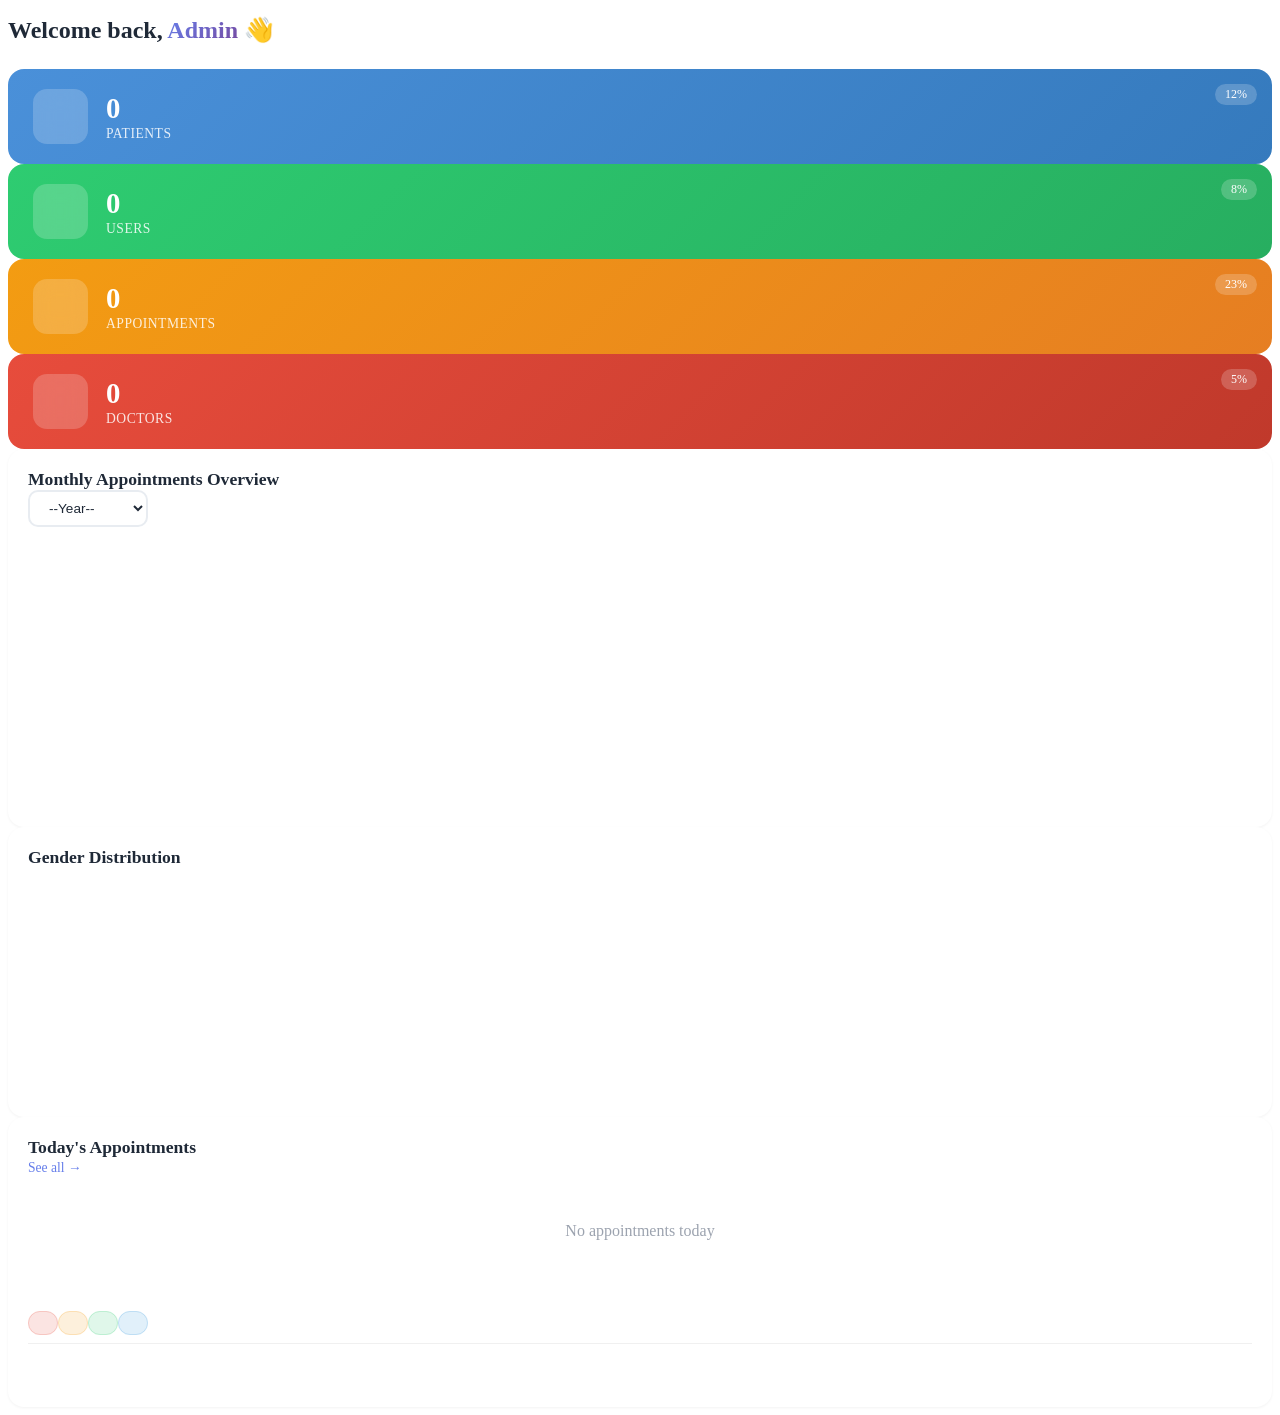
<file: src/main/resources/templates/index.html>
<!doctype html>
<html
  lang="en"
  xmlns:layout="http://www.ultraq.net.nz/thymeleaf/layout"
  layout:decorate="~{layout}"
  xmlns:th="http://www.thymeleaf.org"
>
  <head>
    <meta charset="UTF-8" />
    <meta
      name="viewport"
      content="width=device-width, user-scalable=no, initial-scale=1.0, maximum-scale=1.0, minimum-scale=1.0"
    />
    <meta http-equiv="X-UA-Compatible" content="ie=edge" />
    <title>Home</title>
    <link th:href="@{/main.css}" rel="stylesheet" />
    <style>
      .stat-card {
        border-radius: 16px;
        padding: 20px 25px;
        display: flex;
        align-items: center;
        gap: 18px;
        transition: all 0.3s ease;
        cursor: default;
        position: relative;
        overflow: hidden;
      }

      .stat-card:hover {
        transform: translateY(-4px);
        box-shadow: 0 8px 25px rgba(0, 0, 0, 0.15);
      }

      .stat-card .stat-icon {
        width: 55px;
        height: 55px;
        border-radius: 14px;
        display: flex;
        align-items: center;
        justify-content: center;
        font-size: 1.5rem;
        background: rgba(255, 255, 255, 0.2);
        backdrop-filter: blur(10px);
        flex-shrink: 0;
      }

      .stat-card .stat-info {
        flex: 1;
      }

      .stat-card .stat-number {
        font-size: 1.8rem;
        font-weight: 700;
        line-height: 1.2;
      }

      .stat-card .stat-label {
        font-size: 0.85rem;
        opacity: 0.85;
        text-transform: uppercase;
        letter-spacing: 0.5px;
      }

      .stat-card .stat-trend {
        position: absolute;
        top: 15px;
        right: 15px;
        font-size: 0.75rem;
        background: rgba(255, 255, 255, 0.2);
        padding: 3px 10px;
        border-radius: 20px;
        backdrop-filter: blur(5px);
      }

      .stat-card-blue {
        background: linear-gradient(135deg, #4a90d9 0%, #357abd 100%);
        color: white;
      }

      .stat-card-green {
        background: linear-gradient(135deg, #2ecc71 0%, #27ae60 100%);
        color: white;
      }

      .stat-card-orange {
        background: linear-gradient(135deg, #f39c12 0%, #e67e22 100%);
        color: white;
      }

      .stat-card-red {
        background: linear-gradient(135deg, #e74c3c 0%, #c0392b 100%);
        color: white;
      }

      /* Glass badges */
      .badge-glass {
        padding: 5px 14px;
        border-radius: 20px;
        font-weight: 500;
        font-size: 0.7rem;
        text-transform: uppercase;
        letter-spacing: 0.3px;
        backdrop-filter: blur(5px);
      }

      .badge-glass-red {
        background: rgba(231, 76, 60, 0.15);
        color: #e74c3c;
        border: 1px solid rgba(231, 76, 60, 0.2);
      }

      .badge-glass-yellow {
        background: rgba(243, 156, 18, 0.15);
        color: #f39c12;
        border: 1px solid rgba(243, 156, 18, 0.2);
      }

      .badge-glass-green {
        background: rgba(46, 204, 113, 0.15);
        color: #2ecc71;
        border: 1px solid rgba(46, 204, 113, 0.2);
      }

      .badge-glass-blue {
        background: rgba(52, 152, 219, 0.15);
        color: #3498db;
        border: 1px solid rgba(52, 152, 219, 0.2);
      }

      .section-title {
        font-weight: 600;
        color: #1f2937;
        font-size: 1.1rem;
        margin: 0;
      }

      .see-all-link {
        color: #667eea;
        text-decoration: none;
        font-weight: 500;
        font-size: 0.85rem;
        transition: all 0.3s ease;
      }

      .see-all-link:hover {
        color: #764ba2;
        text-decoration: underline;
      }

      .appointment-item {
        padding: 12px 0;
        border-bottom: 1px solid #f0f0f0;
        transition: all 0.3s ease;
      }

      .appointment-item:last-child {
        border-bottom: none;
      }

      .appointment-item:hover {
        background: #f8f9fa;
        margin: 0 -12px;
        padding: 12px;
        border-radius: 8px;
      }

      .appointment-item .patient-name {
        font-weight: 600;
        color: #1f2937;
        font-size: 0.95rem;
        margin: 0;
      }

      .appointment-item .appointment-time {
        color: #6b7280;
        font-size: 0.8rem;
        margin: 0;
      }

      .appointment-item .appointment-time i {
        margin-right: 5px;
      }

      .empty-state {
        text-align: center;
        padding: 30px 0;
        color: #9ca3af;
      }

      .empty-state i {
        font-size: 2.5rem;
        margin-bottom: 10px;
        opacity: 0.5;
      }

      .chart-container {
        background: white;
        border-radius: 16px;
        padding: 20px;
        box-shadow: 0 1px 3px rgba(0, 0, 0, 0.05);
        height: 100%;
        min-height: 300px;
      }

      .chart-container canvas {
        max-height: 250px;
      }

      .gender-chart-container {
        background: white;
        border-radius: 16px;
        padding: 20px;
        box-shadow: 0 1px 3px rgba(0, 0, 0, 0.05);
        height: 100%;
        min-height: 250px;
      }

      .gender-chart-container canvas {
        max-height: 150px;
      }

      .pagination-btns .btn {
        border-radius: 8px;
        padding: 5px 12px;
        font-size: 0.85rem;
        transition: all 0.3s ease;
      }

      .pagination-btns .btn:hover {
        background: #667eea;
        color: white;
        border-color: #667eea;
      }

      @media (max-width: 768px) {
        .stat-card {
          padding: 15px 20px;
        }
        .stat-card .stat-number {
          font-size: 1.3rem;
        }
        .stat-card .stat-icon {
          width: 45px;
          height: 45px;
          font-size: 1.2rem;
        }
        .chart-container {
          min-height: 200px;
          margin-bottom: 15px;
        }
        .gender-chart-container {
          min-height: 200px;
          margin-bottom: 15px;
        }
      }

      /* Custom select */
      .custom-select {
        border: 2px solid #e8ecf1;
        border-radius: 10px;
        padding: 8px 15px;
        font-size: 0.85rem;
        color: #1f2937;
        background: white;
        transition: all 0.3s ease;
        cursor: pointer;
        outline: none;
        width: 120px;
      }

      .custom-select:focus {
        border-color: #667eea;
        box-shadow: 0 0 0 3px rgba(102, 126, 234, 0.15);
      }

      .welcome-text {
        font-size: 1.5rem;
        font-weight: 700;
        color: #1f2937;
        margin-bottom: 25px;
      }

      .welcome-text span {
        background: linear-gradient(135deg, #667eea 0%, #764ba2 100%);
        -webkit-background-clip: text;
        -webkit-text-fill-color: transparent;
      }
    </style>
  </head>
  <body class="bg-white">
    <div layout:fragment="content">
      <!-- Welcome -->
      <h1 class="welcome-text">Welcome back, <span>Admin</span> 👋</h1>

      <!-- Statistics Cards -->
      <div class="row g-4 text-white">
        <div class="col-xl-3 col-lg-6 col-md-6">
          <div class="stat-card stat-card-blue">
            <div class="stat-icon">
              <i class="fa-solid fa-bed"></i>
            </div>
            <div class="stat-info">
              <div class="stat-number" th:text="${patientsCount}">0</div>
              <div class="stat-label">Patients</div>
            </div>
            <div class="stat-trend">
              <i class="fa-solid fa-arrow-up"></i> 12%
            </div>
          </div>
        </div>

        <div class="col-xl-3 col-lg-6 col-md-6">
          <div class="stat-card stat-card-green">
            <div class="stat-icon">
              <i class="fa-solid fa-users"></i>
            </div>
            <div class="stat-info">
              <div class="stat-number" th:text="${usersCount}">0</div>
              <div class="stat-label">Users</div>
            </div>
            <div class="stat-trend">
              <i class="fa-solid fa-arrow-up"></i> 8%
            </div>
          </div>
        </div>

        <div class="col-xl-3 col-lg-6 col-md-6">
          <div class="stat-card stat-card-orange">
            <div class="stat-icon">
              <i class="fa-solid fa-business-time"></i>
            </div>
            <div class="stat-info">
              <div class="stat-number" th:text="${appointmentsCount}">0</div>
              <div class="stat-label">Appointments</div>
            </div>
            <div class="stat-trend">
              <i class="fa-solid fa-arrow-up"></i> 23%
            </div>
          </div>
        </div>

        <div class="col-xl-3 col-lg-6 col-md-6">
          <div class="stat-card stat-card-red">
            <div class="stat-icon">
              <i class="fa-solid fa-user-doctor"></i>
            </div>
            <div class="stat-info">
              <div class="stat-number" th:text="${doctorsCount}">0</div>
              <div class="stat-label">Doctors</div>
            </div>
            <div class="stat-trend">
              <i class="fa-solid fa-arrow-up"></i> 5%
            </div>
          </div>
        </div>
      </div>

      <!-- Charts Row -->
      <div class="row mt-4">
        <!-- Monthly Sales Chart -->
        <div class="col-xl-6 col-lg-12">
          <div class="chart-container">
            <div class="d-flex align-items-center justify-content-between mb-3">
              <h5 class="section-title">Monthly Appointments Overview</h5>
              <select name="status" class="custom-select">
                <option value="NONE">--Year--</option>
                <option value="RESERVED">2022</option>
                <option value="CANCELED">2023</option>
                <option value="COMPLETED">2024</option>
                <option value="APPROVED">2025</option>
                <option value="APPROVED">2026</option>
              </select>
            </div>
            <div style="position: relative; height: 280px; width: 100%">
              <canvas id="appointmentsChart"></canvas>
            </div>
          </div>
        </div>

        <!-- Gender Chart & Today's Appointments -->
        <div class="col-xl-6 col-lg-12">
          <div class="row g-4">
            <!-- Gender Chart -->
            <div class="col-md-6">
              <div class="gender-chart-container">
                <h5 class="section-title mb-3">Gender Distribution</h5>
                <div style="position: relative; height: 200px; width: 100%">
                  <canvas id="genderChart"></canvas>
                </div>
              </div>
            </div>

            <!-- Today's Appointments -->
            <div class="col-md-6">
              <div class="chart-container" style="min-height: 250px">
                <div
                  class="d-flex align-items-center justify-content-between mb-3"
                >
                  <h5 class="section-title">Today's Appointments</h5>
                  <a href="/appointment/" class="see-all-link">See all →</a>
                </div>

                <div th:if="${appointments.isEmpty()}" class="empty-state">
                  <i class="fa-regular fa-calendar-circle-check"></i>
                  <p class="mb-0">No appointments today</p>
                </div>

                <div th:if="${!appointments.isEmpty()}">
                  <div
                    class="appointment-item"
                    th:each="appointment : ${appointments}"
                  >
                    <div
                      class="d-flex justify-content-between align-items-center"
                    >
                      <div>
                        <h6
                          class="patient-name"
                          th:text="${appointment.getPatient().getFirstName() + ' ' + appointment.getPatient().getLastName()}"
                        ></h6>
                        <p class="appointment-time">
                          <i class="fa-regular fa-clock"></i>
                          <span
                            th:text="${appointment.getStartTime().toString()}"
                          ></span>
                        </p>
                      </div>
                      <div>
                        <span
                          class="badge-glass badge-glass-red"
                          th:if='${appointment.getStatus().name().equalsIgnoreCase("CANCELED")}'
                          th:text="${appointment.getStatus()}"
                        ></span>
                        <span
                          class="badge-glass badge-glass-yellow"
                          th:if='${appointment.getStatus().name().equalsIgnoreCase("RESERVED")}'
                          th:text="${appointment.getStatus()}"
                        ></span>
                        <span
                          class="badge-glass badge-glass-green"
                          th:if='${appointment.getStatus().name().equalsIgnoreCase("COMPLETED")}'
                          th:text="${appointment.getStatus()}"
                        ></span>
                        <span
                          class="badge-glass badge-glass-blue"
                          th:if='${appointment.getStatus().name().equalsIgnoreCase("APPROVED")}'
                          th:text="${appointment.getStatus()}"
                        ></span>
                      </div>
                    </div>
                  </div>

                  <!-- Pagination -->
                  <div
                    class="d-flex justify-content-end mt-3 pagination-btns"
                    th:if="${!appointments.isEmpty()}"
                  >
                    <a href="/index" class="btn btn-outline-secondary me-1">
                      <i class="fa-solid fa-chevron-left"></i>
                    </a>
                    <a href="/index" class="btn btn-outline-secondary ms-1">
                      <i class="fa-solid fa-chevron-right"></i>
                    </a>
                  </div>
                </div>
              </div>
            </div>
          </div>
        </div>
      </div>

      <!-- JavaScript -->
      <script th:inline="javascript">
        document.addEventListener("DOMContentLoaded", () => {
          // Appointments Chart
          const labelsData = [[${labels}]];
          const numericData = [[${values}]];

          const ctx = document.getElementById('appointmentsChart').getContext('2d');
          new Chart(ctx, {
            type: 'bar',
            data: {
              labels: labelsData,
              datasets: [{
                label: 'Number of appointments',
                data: numericData,
                backgroundColor: 'rgba(102, 126, 234, 0.6)',
                borderColor: 'rgba(102, 126, 234, 1)',
                borderWidth: 2,
                borderRadius: 6,
                barPercentage: 0.6
              }]
            },
            options: {
              responsive: true,
              maintainAspectRatio: false,
              plugins: {
                legend: {
                  display: false
                }
              },
              scales: {
                y: {
                  beginAtZero: true,
                  grid: {
                    color: 'rgba(0, 0, 0, 0.05)'
                  }
                },
                x: {
                  grid: {
                    display: false
                  }
                }
              }
            }
          });

          // Gender Chart
          const ctxChartGender = document.getElementById('genderChart').getContext('2d');
          new Chart(ctxChartGender, {
            type: 'doughnut',
            data: {
              labels: ['Male', 'Female'],
              datasets: [{
                label: 'Patients gender percentage',
                data: [300, 50],
                backgroundColor: ['#4a90d9', '#f39c12'],
                borderWidth: 3,
                borderColor: '#ffffff',
                hoverOffset: 8
              }]
            },
            options: {
              responsive: true,
              maintainAspectRatio: false,
              plugins: {
                legend: {
                  position: 'bottom',
                  labels: {
                    padding: 15,
                    usePointStyle: true,
                    pointStyle: 'circle',
                    font: {
                      size: 11
                    }
                  }
                }
              },
              cutout: '70%'
            }
          });
        });
      </script>
    </div>
  </body>
</html>
</file>
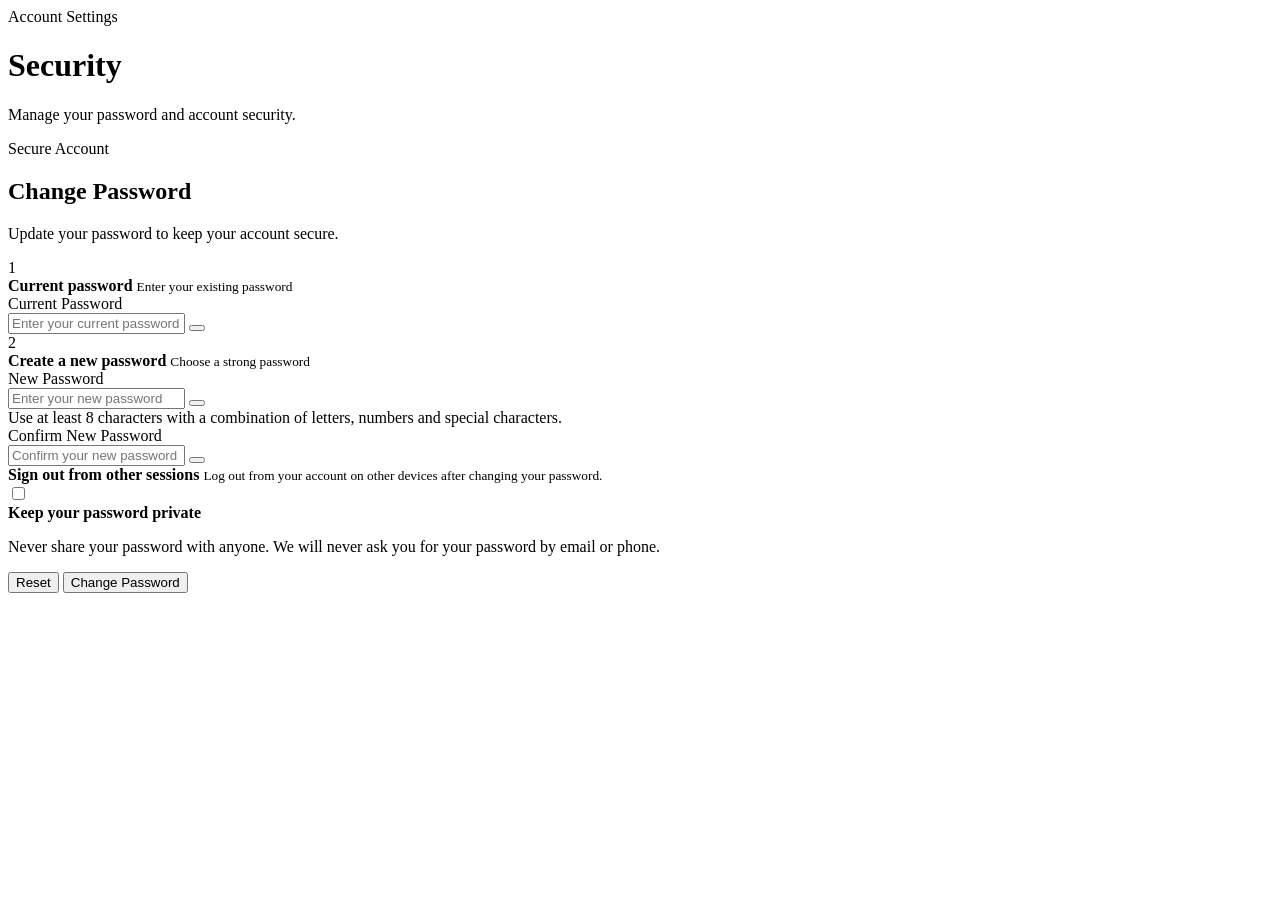
<file: src/main/resources/templates/changePassword.html>
<!doctype html>
<html
  lang="en"
  xmlns:th="http://www.thymeleaf.org"
  xmlns:layout="http://www.ultraq.net.nz/thymeleaf/layout"
  layout:decorate="~{layout}"
>
  <head>
    <meta charset="UTF-8" />
    <title>Edit My Profile</title>
    <link th:href="@{/main.css}" rel="stylesheet" />
  </head>
  <body class="h-100 bg-light">
    <div layout:fragment="content" class="security-page">
      <div class="container-fluid py-3 px-4">
        <!-- Page Header -->
        <div class="page-header mb-4">
          <div>
            <span class="text-muted small"> Account Settings </span>

            <h1 class="page-title mb-1">Security</h1>

            <p class="text-muted mb-0">
              Manage your password and account security.
            </p>
          </div>

          <div class="security-badge">
            <i class="fa-solid fa-shield-halved me-2"></i>
            Secure Account
          </div>
        </div>

        <div class="row justify-content-center">
          <div class="col-12 col-lg-8 col-xl-7">
            <div class="security-card">
              <!-- Header -->
              <div class="security-card-header">
                <div class="security-icon">
                  <i class="fa-solid fa-lock"></i>
                </div>

                <div>
                  <h2>Change Password</h2>

                  <p>Update your password to keep your account secure.</p>
                </div>
              </div>

              <form method="post" th:action="@{/user/change-password}">
                <!-- Current Password -->
                <div class="password-section">
                  <div class="section-label">
                    <span class="step-number">1</span>

                    <div>
                      <strong>Current password</strong>

                      <small> Enter your existing password </small>
                    </div>
                  </div>

                  <label for="currentPassword"> Current Password </label>

                  <div class="password-input">
                    <i class="fa-solid fa-lock"></i>

                    <input
                      type="password"
                      id="currentPassword"
                      name="currentPassword"
                      placeholder="Enter your current password"
                      class="security-input"
                    />

                    <button
                      type="button"
                      class="password-toggle"
                      onclick="togglePassword('currentPassword', this)"
                    >
                      <i class="fa-regular fa-eye"></i>
                    </button>
                  </div>
                </div>

                <!-- New Password -->
                <div class="password-section">
                  <div class="section-label">
                    <span class="step-number">2</span>

                    <div>
                      <strong>Create a new password</strong>

                      <small> Choose a strong password </small>
                    </div>
                  </div>

                  <label for="newPassword"> New Password </label>

                  <div class="password-input">
                    <i class="fa-solid fa-key"></i>

                    <input
                      type="password"
                      id="newPassword"
                      name="newPassword"
                      placeholder="Enter your new password"
                      class="security-input"
                    />

                    <button
                      type="button"
                      class="password-toggle"
                      onclick="togglePassword('newPassword', this)"
                    >
                      <i class="fa-regular fa-eye"></i>
                    </button>
                  </div>

                  <div class="password-hint">
                    <i class="fa-solid fa-circle-info"></i>

                    <span
                      >Use at least 8 characters with a combination of letters,
                      numbers and special characters.</span
                    >
                  </div>

                  <label for="confirmPassword" class="mt-3">
                    Confirm New Password
                  </label>
                  <div class="password-input">
                    <i class="fa-solid fa-key"></i>
                    <input
                      type="password"
                      name="confirmPassword"
                      id="confirmPassword"
                      placeholder="Confirm your new password"
                      class="security-input"
                    />
                    <button
                      type="button"
                      class="password-toggle"
                      onclick="togglePassword('confirmPassword', this)"
                    >
                      <i class="fa-regular fa-eye"></i>
                    </button>
                  </div>
                </div>
                <!-- Logout -->
                <div class="logout-option">
                  <div class="logout-icon">
                    <i class="fa-solid fa-right-from-bracket"></i>
                  </div>

                  <div class="logout-text">
                    <strong> Sign out from other sessions </strong>

                    <small>
                      Log out from your account on other devices after changing
                      your password.
                    </small>
                  </div>

                  <div class="form-check form-switch ms-auto">
                    <input
                      class="form-check-input"
                      type="checkbox"
                      name="logout"
                      id="logout"
                    />
                  </div>
                </div>

                <!-- Security Notice -->
                <div class="security-notice">
                  <div class="notice-icon">
                    <i class="fa-solid fa-shield-halved"></i>
                  </div>

                  <div>
                    <strong> Keep your password private </strong>

                    <p>
                      Never share your password with anyone. We will never ask
                      you for your password by email or phone.
                    </p>
                  </div>
                </div>

                <!-- Actions -->
                <div class="security-actions">
                  <button type="reset" class="btn security-cancel">
                    Reset
                  </button>

                  <button type="submit" class="btn security-save">
                    <i class="fa-solid fa-shield-check me-2"></i>

                    Change Password
                  </button>
                </div>
              </form>
            </div>
          </div>
        </div>
      </div>
    </div>

    <script>
      function togglePassword(inputId, button) {
        const input = document.getElementById(inputId);
        const icon = button.querySelector("i");

        if (input.type === "password") {
          input.type = "text";

          icon.classList.remove("fa-eye");
          icon.classList.add("fa-eye-slash");
        } else {
          input.type = "password";

          icon.classList.remove("fa-eye-slash");
          icon.classList.add("fa-eye");
        }
      }
    </script>
  </body>
</html>
</file>
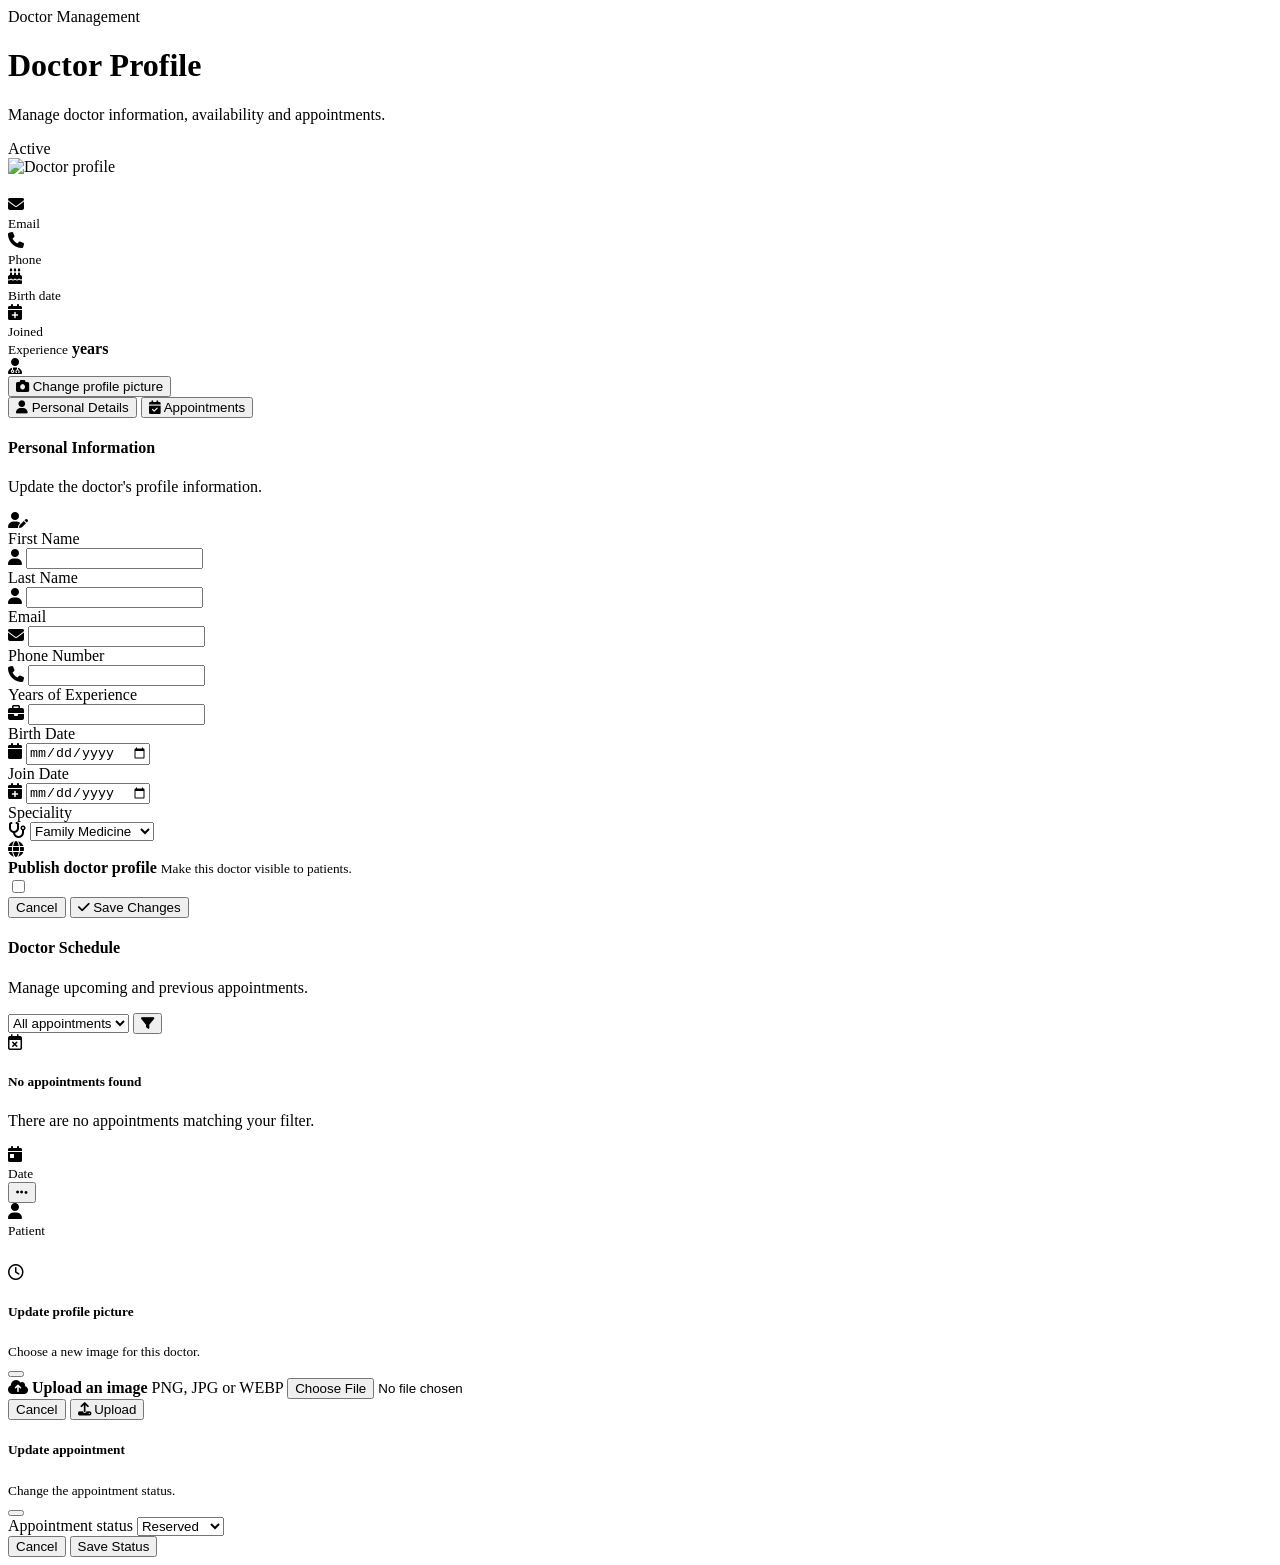
<file: src/main/resources/templates/doctor.html>
<!doctype html>
<html
  lang="en"
  xmlns:th="http://www.thymeleaf.org"
  xmlns:layout="http://www.ultraq.net.nz/thymeleaf/layout"
  layout:decorate="~{layout}"
>
  <head>
    <meta charset="UTF-8" />
    <title>Add Patient</title>

    <script>
      document.addEventListener("DOMContentLoaded", function () {
        const triggerTabList = document.querySelectorAll(
          '[data-bs-toggle="tab"]',
        );
        triggerTabList.forEach((triggerEl) => {
          triggerEl.addEventListener("click", function (e) {
            e.preventDefault();
            const target = document.querySelector(
              this.getAttribute("data-bs-target"),
            );
            if (target) {
              // Hide all tabs
              document.querySelectorAll(".tab-pane").forEach((pane) => {
                pane.classList.remove("show", "active");
              });
              // Show target
              target.classList.add("show", "active");
              // Update tab buttons
              document.querySelectorAll(".custom-tab").forEach((btn) => {
                btn.classList.remove("active");
              });
              this.classList.add("active");
            }
          });
        });
        try {
          const buttons = document.querySelectorAll(".editStatusBtn");
          console.log(buttons);
          buttons.forEach((button) => {
            button.addEventListener("click", function () {
              const appointmentId = this.getAttribute("data-edit-status-btn");
              const appointmentIdInput =
                document.getElementById("appointment-id");
              if (appointmentIdInput) {
                appointmentIdInput.value = appointmentId;
              }
            });
          });
        } catch (e) {
          console.log("Script error:", e);
        }
      });
    </script>
    <link th:href="@{/main.css}" rel="stylesheet" />
    <link
      rel="stylesheet"
      href="https://cdnjs.cloudflare.com/ajax/libs/font-awesome/6.6.0/css/all.min.css"
      integrity="sha512-Kc323vGBEqzTmouAECnVceyQqyqdsSiqLQISBL29aUW4U/M7pSPA/gEUZQqv1cwx4OnYxTxve5UMg5GT6L4JJg=="
      crossorigin="anonymous"
      referrerpolicy="no-referrer"
    />
  </head>
  <body>
    <div layout:fragment="content" class="doctor-page">
      <div class="container-fluid py-4">
        <!-- Page Header -->
        <div class="page-header mb-4">
          <div>
            <span class="text-muted small">Doctor Management</span>
            <h1 class="page-title mb-1">Doctor Profile</h1>
            <p class="text-muted mb-0">
              Manage doctor information, availability and appointments.
            </p>
          </div>

          <div class="doctor-status">
            <span class="status-dot"></span>
            Active
          </div>
        </div>

        <div class="row g-4">
          <!-- ================= PROFILE ================= -->
          <div class="col-xl-4 col-lg-5">
            <div class="profile-card">
              <div class="profile-cover"></div>

              <div class="profile-content">
                <div class="profile-image-wrapper">
                  <img
                    th:src="@{${'/doctor/image/' + doctor.getId()}}"
                    class="profile-image"
                    alt="Doctor profile"
                  />

                  <span class="online-indicator"></span>
                </div>

                <h2
                  class="profile-name"
                  th:text="${doctor.getFirstName() + ' ' + doctor.getLastName()}"
                ></h2>

                <span
                  class="speciality-badge"
                  th:text="${doctor.getSpeciality()}"
                >
                </span>

                <div class="profile-info">
                  <div class="info-item">
                    <div class="info-icon">
                      <i class="fa-solid fa-envelope"></i>
                    </div>
                    <div>
                      <small>Email</small>
                      <span th:text="${doctor.getEmail()}"></span>
                    </div>
                  </div>

                  <div class="info-item">
                    <div class="info-icon">
                      <i class="fa-solid fa-phone"></i>
                    </div>
                    <div>
                      <small>Phone</small>
                      <span th:text="${doctor.getPhone()}"></span>
                    </div>
                  </div>

                  <div class="info-item">
                    <div class="info-icon">
                      <i class="fa-solid fa-cake-candles"></i>
                    </div>
                    <div>
                      <small>Birth date</small>
                      <span th:text="${doctor.getBirthDate()}"></span>
                    </div>
                  </div>

                  <div class="info-item">
                    <div class="info-icon">
                      <i class="fa-solid fa-calendar-plus"></i>
                    </div>
                    <div>
                      <small>Joined</small>
                      <span th:text="${doctor.getJoinDate()}"></span>
                    </div>
                  </div>
                </div>

                <!-- Experience -->
                <div class="experience-card">
                  <div>
                    <small>Experience</small>
                    <strong>
                      <span th:text="${doctor.getYearsOfExperience()}"></span>
                      years
                    </strong>
                  </div>

                  <div class="experience-icon">
                    <i class="fa-solid fa-user-doctor"></i>
                  </div>
                </div>

                <button
                  class="btn edit-image-btn w-100"
                  data-bs-toggle="modal"
                  data-bs-target="#editProfileImageModal"
                >
                  <i class="fa-solid fa-camera me-2"></i>
                  Change profile picture
                </button>
              </div>
            </div>
          </div>

          <!-- ================= RIGHT CONTENT ================= -->
          <div class="col-xl-8 col-lg-7">
            <div class="content-card">
              <!-- Tabs -->
              <div class="custom-tabs">
                <button
                  class="custom-tab active"
                  data-bs-toggle="tab"
                  data-bs-target="#tab1"
                  type="button"
                  role="tab"
                  aria-controls="tab1"
                  aria-selected="true"
                >
                  <i class="fa-solid fa-user me-2"></i>
                  Personal Details
                </button>

                <button
                  class="custom-tab"
                  data-bs-toggle="tab"
                  data-bs-target="#tab2"
                  type="button"
                  role="tab"
                  aria-controls="tab2"
                  aria-selected="false"
                >
                  <i class="fa-solid fa-calendar-check me-2"></i>
                  Appointments
                </button>
              </div>

              <div class="tab-content">
                <!-- ================= PERSONAL DETAILS ================= -->
                <div
                  class="tab-pane fade show active"
                  id="tab1"
                  role="tabpanel"
                >
                  <div class="section-header">
                    <div>
                      <h4>Personal Information</h4>
                      <p>Update the doctor's profile information.</p>
                    </div>

                    <div class="section-icon">
                      <i class="fa-solid fa-user-pen"></i>
                    </div>
                  </div>

                  <form method="post" th:action="@{/doctor/edit-doctor}">
                    <input name="id" th:value="${doctor.getId()}" hidden />

                    <div class="row g-3">
                      <div class="col-md-6">
                        <label for="firstName"> First Name </label>

                        <div class="input-wrapper">
                          <i class="fa-solid fa-user"></i>

                          <input
                            id="firstName"
                            name="firstName"
                            th:value="${doctor.getFirstName()}"
                            class="modern-input"
                          />
                        </div>
                      </div>

                      <div class="col-md-6">
                        <label for="lastName"> Last Name </label>

                        <div class="input-wrapper">
                          <i class="fa-solid fa-user"></i>

                          <input
                            id="lastName"
                            name="lastName"
                            th:value="${doctor.getLastName()}"
                            class="modern-input"
                          />
                        </div>
                      </div>

                      <div class="col-12">
                        <label for="email"> Email </label>

                        <div class="input-wrapper">
                          <i class="fa-solid fa-envelope"></i>

                          <input
                            type="email"
                            id="email"
                            name="email"
                            th:value="${doctor.getEmail()}"
                            class="modern-input"
                          />
                        </div>
                      </div>

                      <div class="col-12">
                        <label for="nbPhone"> Phone Number </label>

                        <div class="input-wrapper">
                          <i class="fa-solid fa-phone"></i>

                          <input
                            type="tel"
                            id="nbPhone"
                            name="phone"
                            th:value="${doctor.getPhone()}"
                            class="modern-input"
                          />
                        </div>
                      </div>

                      <div class="col-md-6">
                        <label for="yearOfExperience">
                          Years of Experience
                        </label>

                        <div class="input-wrapper">
                          <i class="fa-solid fa-briefcase"></i>

                          <input
                            th:value="${doctor.getYearsOfExperience()}"
                            type="number"
                            name="yearsOfExperience"
                            id="yearOfExperience"
                            class="modern-input"
                          />
                        </div>
                      </div>

                      <div class="col-md-6">
                        <label for="birthDate"> Birth Date </label>

                        <div class="input-wrapper">
                          <i class="fa-solid fa-calendar"></i>

                          <input
                            th:value="${doctor.getBirthDate()}"
                            type="date"
                            name="birthDate"
                            id="birthDate"
                            class="modern-input"
                          />
                        </div>
                      </div>

                      <div class="col-md-6">
                        <label for="joinDate"> Join Date </label>

                        <div class="input-wrapper">
                          <i class="fa-solid fa-calendar-plus"></i>

                          <input
                            class="modern-input"
                            th:value="${doctor.getJoinDate()}"
                            type="date"
                            name="joinDate"
                            id="joinDate"
                          />
                        </div>
                      </div>

                      <div class="col-md-6">
                        <label for="speciality"> Speciality </label>

                        <div class="input-wrapper select-wrapper">
                          <i class="fa-solid fa-stethoscope"></i>

                          <select
                            class="modern-input"
                            name="speciality"
                            id="speciality"
                          >
                            <option value="Family Medicine">
                              Family Medicine
                            </option>

                            <option value="Internal Medicine">
                              Internal Medicine
                            </option>

                            <option value="Pediatrics">Pediatrics</option>
                          </select>
                        </div>
                      </div>
                    </div>

                    <!-- Publish -->
                    <div class="publish-box mt-4">
                      <div class="publish-icon">
                        <i class="fa-solid fa-globe"></i>
                      </div>

                      <div class="publish-text">
                        <strong>Publish doctor profile</strong>
                        <small> Make this doctor visible to patients. </small>
                      </div>

                      <div class="form-check form-switch ms-auto">
                        <input
                          class="form-check-input"
                          type="checkbox"
                          th:checked="${doctor.isPublished()}"
                          name="published"
                          id="published"
                        />
                      </div>
                    </div>

                    <div class="form-actions">
                      <button class="btn cancel-btn" type="reset">
                        Cancel
                      </button>

                      <button class="btn save-btn" type="submit">
                        <i class="fa-solid fa-check me-2"></i>
                        Save Changes
                      </button>
                    </div>
                  </form>
                </div>

                <!-- ================= APPOINTMENTS ================= -->
                <div class="tab-pane fade" id="tab2" role="tabpanel">
                  <div class="section-header">
                    <div>
                      <h4>Doctor Schedule</h4>
                      <p>Manage upcoming and previous appointments.</p>
                    </div>

                    <form class="appointment-filter">
                      <select name="status">
                        <option value="NONE">All appointments</option>

                        <option value="RESERVED">Reserved</option>

                        <option value="CANCELED">Canceled</option>

                        <option value="COMPLETED">Completed</option>

                        <option value="APPROVED">Approved</option>
                      </select>

                      <button class="filter-btn">
                        <i class="fa-solid fa-filter"></i>
                      </button>
                    </form>
                  </div>

                  <div th:if="${appointments != null}">
                    <div
                      th:if="${appointments.size() == 0}"
                      class="empty-state"
                    >
                      <div class="empty-icon">
                        <i class="fa-regular fa-calendar-xmark"></i>
                      </div>

                      <h5>No appointments found</h5>

                      <p>There are no appointments matching your filter.</p>
                    </div>

                    <div
                      th:if="${appointments.size() != 0}"
                      class="appointments-grid"
                    >
                      <div
                        th:each="appointment : ${appointments}"
                        class="appointment-card"
                      >
                        <div class="appointment-top">
                          <div class="appointment-date">
                            <div class="date-icon">
                              <i class="fa-solid fa-calendar-day"></i>
                            </div>

                            <div>
                              <small>Date</small>

                              <strong th:text="${appointment.getDate()}">
                              </strong>
                            </div>
                          </div>

                          <button
                            th:data-edit-status-btn="${appointment.getId()}"
                            class="appointment-settings editStatusBtn"
                            data-bs-toggle="modal"
                            data-bs-target="#editAppointmentStatus"
                          >
                            <i class="fa-solid fa-ellipsis"></i>
                          </button>
                        </div>

                        <div class="appointment-patient">
                          <div class="patient-avatar">
                            <i class="fa-solid fa-user"></i>
                          </div>

                          <div>
                            <small>Patient</small>

                            <h6
                              th:text="${appointment.getPatient().getFirstName() + ' ' + appointment.getPatient().getLastName()}"
                            ></h6>
                          </div>
                        </div>

                        <div class="appointment-footer">
                          <div class="appointment-time">
                            <i class="fa-regular fa-clock"></i>

                            <span
                              th:text="${appointment.getStartTime().toString()}"
                            >
                            </span>
                          </div>

                          <div
                            th:text="${appointment.getStatus()}"
                            class="status-badge status-canceled"
                            th:if="${appointment.getStatus().name().equalsIgnoreCase('CANCELED')}"
                          ></div>

                          <div
                            th:text="${appointment.getStatus()}"
                            class="status-badge status-reserved"
                            th:if="${appointment.getStatus().name().equalsIgnoreCase('RESERVED')}"
                          ></div>

                          <div
                            th:text="${appointment.getStatus()}"
                            class="status-badge status-completed"
                            th:if="${appointment.getStatus().name().equalsIgnoreCase('COMPLETED')}"
                          ></div>

                          <div
                            th:text="${appointment.getStatus()}"
                            class="status-badge status-approved"
                            th:if="${appointment.getStatus().name().equalsIgnoreCase('APPROVED')}"
                          ></div>
                        </div>
                      </div>
                    </div>
                  </div>
                </div>
              </div>
            </div>
          </div>
        </div>
      </div>

      <!-- ================= PROFILE IMAGE MODAL ================= -->

      <div class="modal fade" id="editProfileImageModal" tabindex="-1">
        <div class="modal-dialog modal-dialog-centered">
          <div class="modal-content modern-modal">
            <div class="modal-header">
              <div>
                <h5 class="modal-title">Update profile picture</h5>

                <small> Choose a new image for this doctor. </small>
              </div>

              <button
                type="button"
                class="btn-close"
                data-bs-dismiss="modal"
              ></button>
            </div>

            <div class="modal-body">
              <form
                th:action="@{${'/doctor/' + doctor.getId() + '/editProfile'}}"
                enctype="multipart/form-data"
                method="post"
              >
                <div class="upload-area">
                  <i class="fa-solid fa-cloud-arrow-up"></i>

                  <strong> Upload an image </strong>

                  <span> PNG, JPG or WEBP </span>

                  <input
                    type="file"
                    accept="image/*"
                    name="image"
                    id="image"
                    class="form-control mt-3"
                  />
                </div>

                <div class="form-actions">
                  <button
                    class="btn cancel-btn"
                    type="button"
                    data-bs-dismiss="modal"
                  >
                    Cancel
                  </button>

                  <button class="btn save-btn" type="submit">
                    <i class="fa-solid fa-upload me-2"></i>
                    Upload
                  </button>
                </div>
              </form>
            </div>
          </div>
        </div>
      </div>

      <!-- ================= APPOINTMENT MODAL ================= -->

      <div class="modal fade" id="editAppointmentStatus" tabindex="-1">
        <div class="modal-dialog modal-dialog-centered">
          <div class="modal-content modern-modal">
            <div class="modal-header">
              <div>
                <h5 class="modal-title">Update appointment</h5>

                <small> Change the appointment status. </small>
              </div>

              <button
                type="button"
                class="btn-close"
                data-bs-dismiss="modal"
              ></button>
            </div>

            <div class="modal-body">
              <form th:action="@{/appointment/edit-status}" method="post">
                <input type="hidden" id="appointment-id" name="id" />

                <input
                  type="hidden"
                  name="doctorId"
                  th:value="${doctor.getId()}"
                />

                <label for="status"> Appointment status </label>

                <select id="status" name="status" class="modern-input w-100">
                  <option value="RESERVED">Reserved</option>

                  <option value="APPROVED">Approved</option>

                  <option value="COMPLETED">Completed</option>

                  <option value="CANCELED">Canceled</option>
                </select>

                <div class="form-actions">
                  <button
                    class="btn cancel-btn"
                    type="button"
                    data-bs-dismiss="modal"
                  >
                    Cancel
                  </button>

                  <button class="btn save-btn" type="submit">
                    Save Status
                  </button>
                </div>
              </form>
            </div>
          </div>
        </div>
      </div>
    </div>
  </body>
</html>
</file>
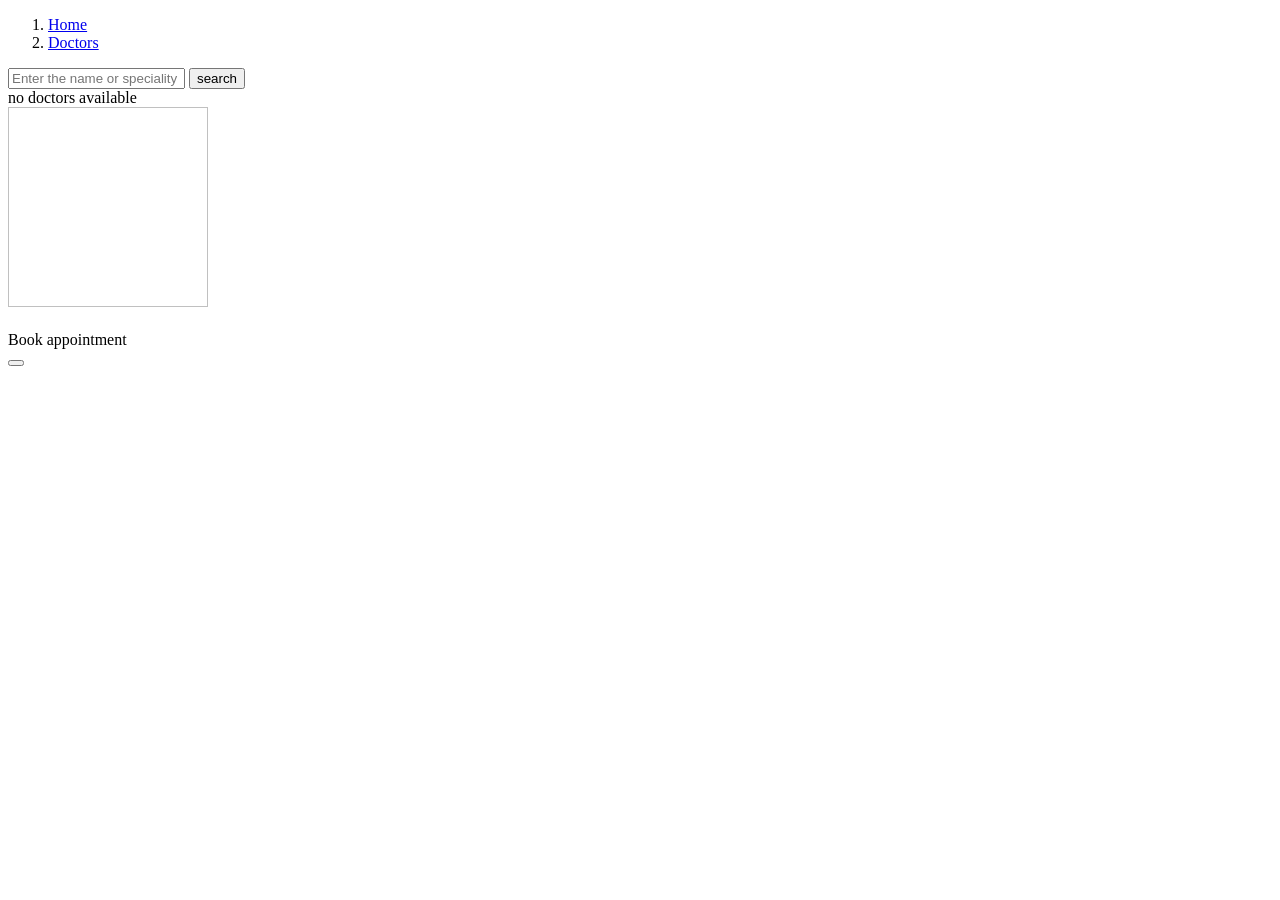
<file: src/main/resources/templates/doctors.html>
<!doctype html>
<html
  lang="en"
  xmlns:th="http://www.thymeleaf.org"
  xmlns:layout="http://www.ultraq.net.nz/thymeleaf/layout"
  xmlns:sec="https://www.thymeleaf.org/extras/spring-security"
  layout:decorate="~{layout}"
>
  <head>
    <meta charset="UTF-8" />
    <meta
      name="viewport"
      content="width=device-width, user-scalable=no, initial-scale=1.0, maximum-scale=1.0, minimum-scale=1.0"
    />
    <meta http-equiv="X-UA-Compatible" content="ie=edge" />
    <title>Doctors</title>
    <link th:href="@{/main.css}" rel="stylesheet" />
  </head>
  <body>
    <div layout:fragment="content">
      <nav aria-label="breadcrumb">
        <ol class="breadcrumb">
          <li class="breadcrumb-item">
            <a class="text-decoration-none text-dark" href="/">Home</a>
          </li>
          <li class="breadcrumb-item active" aria-current="page">
            <a class="text-decoration-none text-dark" href="/doctor/"
              >Doctors</a
            >
          </li>
        </ol>
      </nav>
      <div
        class="d-flex align-items-center justify-content-start bg-white p-3 rounded-3 border"
      >
        <form
          action="/doctor/"
          method="get"
          class="d-flex align-items-center justify-content-center"
        >
          <input
            th:value="${search}"
            type="text"
            name="search"
            id=""
            class="form-control"
            placeholder="Enter the name or speciality"
          />
          <button
            type="submit"
            class="btn rounded-3 c-btn-primary text-white ms-2 d-flex align-items-center"
          >
            <i class="fa-solid fa-magnifying-glass me-2"></i>search
          </button>
        </form>

      </div>

      <div class="row my-2">
        <div class="col-sm-12 text-center mt-5" th:if="${doctors.isEmpty()}">
          no doctors available
        </div>
        <div
          class="col-sm-12 col-md-6 my-1"
          th:each="doctor : ${doctors}"
          th:if="${doctor.isPublished()}"
        >
          <div class="container border d-flex p-2 w-100 rounded-3 bg-white">
            <img
              style="object-fit: cover; object-position: 50% 50%"
              th:src="@{${'/doctor/image/' + doctor.getId()}}"
              width="200px"
              height="200px"
            />
            <div class="p-3 w-100">
              <div
                class="d-flex align-items-center justify-content-between w-100"
              >
                <h2
                  class="text-capitalize me-2"
                  th:text='${doctor.getFirstName() + " " + doctor.getLastName()}'
                ></h2>
                <div
                  th:text="${doctor.getSpeciality()}"
                  class="badge glass-blue ms-2"
                ></div>
              </div>
              <div>
                <i class="fa-solid fa-phone me-2"></i>
                <span th:text="${doctor.getPhone()}"></span>
              </div>
              <div>
                <i class="fa-solid fa-envelope me-2"></i>
                <span th:text="${ doctor.getEmail()}"></span>
              </div>
              <div
                class="d-flex align-items-center justify-content-end w-100 mt-3"
              >
                <a
                  sec:authorize="hasAuthority('ROLE_PATIENT')"
                  class="btn c-btn-primary me-1"
                  th:href="@{/doctor/{id}/book-appointment(id=${doctor.getId()})}"
                  ><i class="fa-solid fa-calendar-check me-2"></i>Book
                  appointment</a
                >
                <form
                  sec:authorize="hasAuthority('ROLE_ADMIN')"
                  class="me-1 ms-1"
                  th:action="@{/doctor/delete/{id}(id=${doctor.getId()})}"
                  method="post"
                >
                  <button class="btn c-outline-primary">
                    <i class="fa-solid fa-trash"></i>
                  </button>
                </form>
                <a
                  sec:authorize="hasAuthority('ROLE_ADMIN')"
                  class="ms-1 btn btn-outline-success"
                  th:href="@{/doctor/{id}(id=${doctor.getId()})}"
                  ><i class="fa-solid fa-arrow-up-right-from-square"></i
                ></a>
              </div>
            </div>
          </div>
        </div>
      </div>
    </div>
  </body>
</html>
</file>
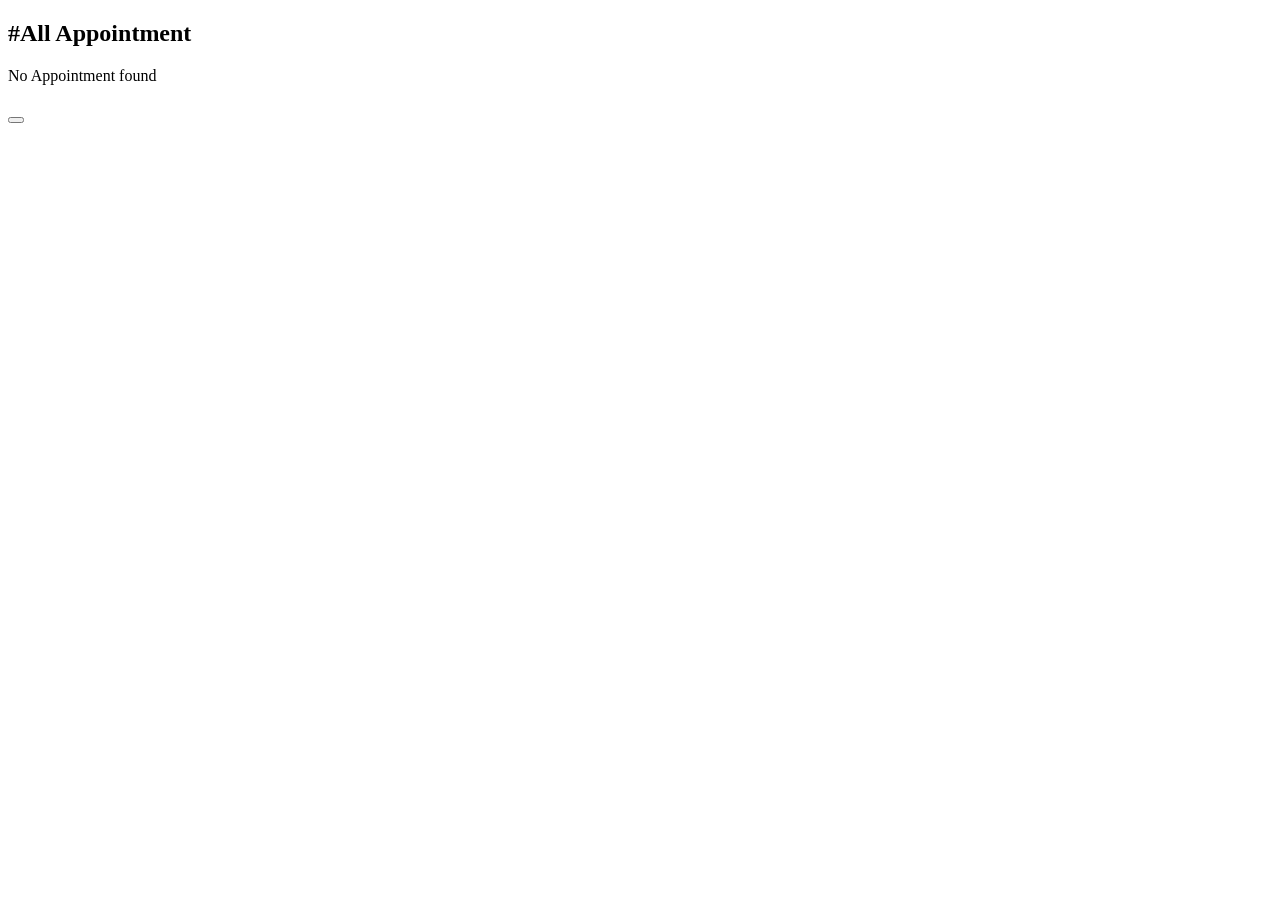
<file: src/main/resources/templates/patientAppointments.html>
<!doctype html>
<html
  lang="en"
  xmlns:th="http://www.thymeleaf.org"
  xmlns:layout="http://www.ultraq.net.nz/thymeleaf/layout"
  layout:decorate="~{layout}"
>
  <head>
    <meta charset="UTF-8" />
    <meta
      name="viewport"
      content="width=device-width, user-scalable=no, initial-scale=1.0, maximum-scale=1.0, minimum-scale=1.0"
    />
    <meta http-equiv="X-UA-Compatible" content="ie=edge" />
    <title>Doctors</title>
  </head>
  <body>
    <div layout:fragment="content">
      <div class="d-flex align-items-center justify-content-between">
        <h2 class="text-capitalize">#All Appointment</h2>
      </div>

      <div th:if="${appointments.size() == 0}">No Appointment found</div>
      <div th:if="${appointments.size() != 0}" class="row mt-3">
        <div
          class="col-sm-12 col-md-6 col-lg-4 my-1"
          th:each="appointment : ${appointments}"
        >
          <div
            class="container border-start border-danger border-5 my-1 p-3 rounded bg-white"
          >
            <div class="d-flex align-items-center my-1">
              <i class="fa-solid fa-clock me-2"></i>
              <div th:text="${appointment.getStartTime().toString()}"></div>
            </div>
            <h4
              class="text-capitalize"
              th:text='${appointment.getDoctor().getFirstName() + " " + appointment.getDoctor().getLastName()}'
            ></h4>
            <div class="d-flex align-items-center my-1">
              <i class="fa-solid fa-calendar me-2"></i>
              <div class="my-1" th:text="${appointment.getDate()}"></div>
            </div>
            <div class="my-2 d-flex align-items-center justify-content-end">
              <div
                th:text="${appointment.getStatus()}"
                class="badge bg-danger"
                th:if='${appointment.getStatus().name().equalsIgnoreCase("CANCELED")}'
              ></div>
              <div
                th:text="${appointment.getStatus()}"
                class="badge bg-warning"
                th:if='${appointment.getStatus().name().equalsIgnoreCase("RESERVED")}'
              ></div>
              <div
                th:text="${appointment.getStatus()}"
                class="badge bg-success"
                th:if='${appointment.getStatus().name().equalsIgnoreCase("COMPLETED")}'
              ></div>
              <div
                th:text="${appointment.getStatus()}"
                class="badge bg-info"
                th:if='${appointment.getStatus().name().equalsIgnoreCase( "APPROVED" ) }'
              ></div>
              <button
                th:data-edit-status-btn="${appointment.getId()}"
                class="btn editStatusBtn"
                data-bs-toggle="modal"
                data-bs-target="#editAppointmentStatus"
              >
                <i class="fa-solid fa-gear"></i>
              </button>
            </div>
          </div>
        </div>
      </div>
      <div class="d-flex align-items-center justify-content-center mt-4 w-100">
        <a
          class="btn btn-outline-dark mx-1"
          th:each="number : ${numberOfPages}"
          th:href='@{${"/appointment/?size=" + size + "&pageNumber=" + number}}'
          th:text="${number}"
          href=""
        ></a>
      </div>
    </div>
  </body>
</html>
</file>
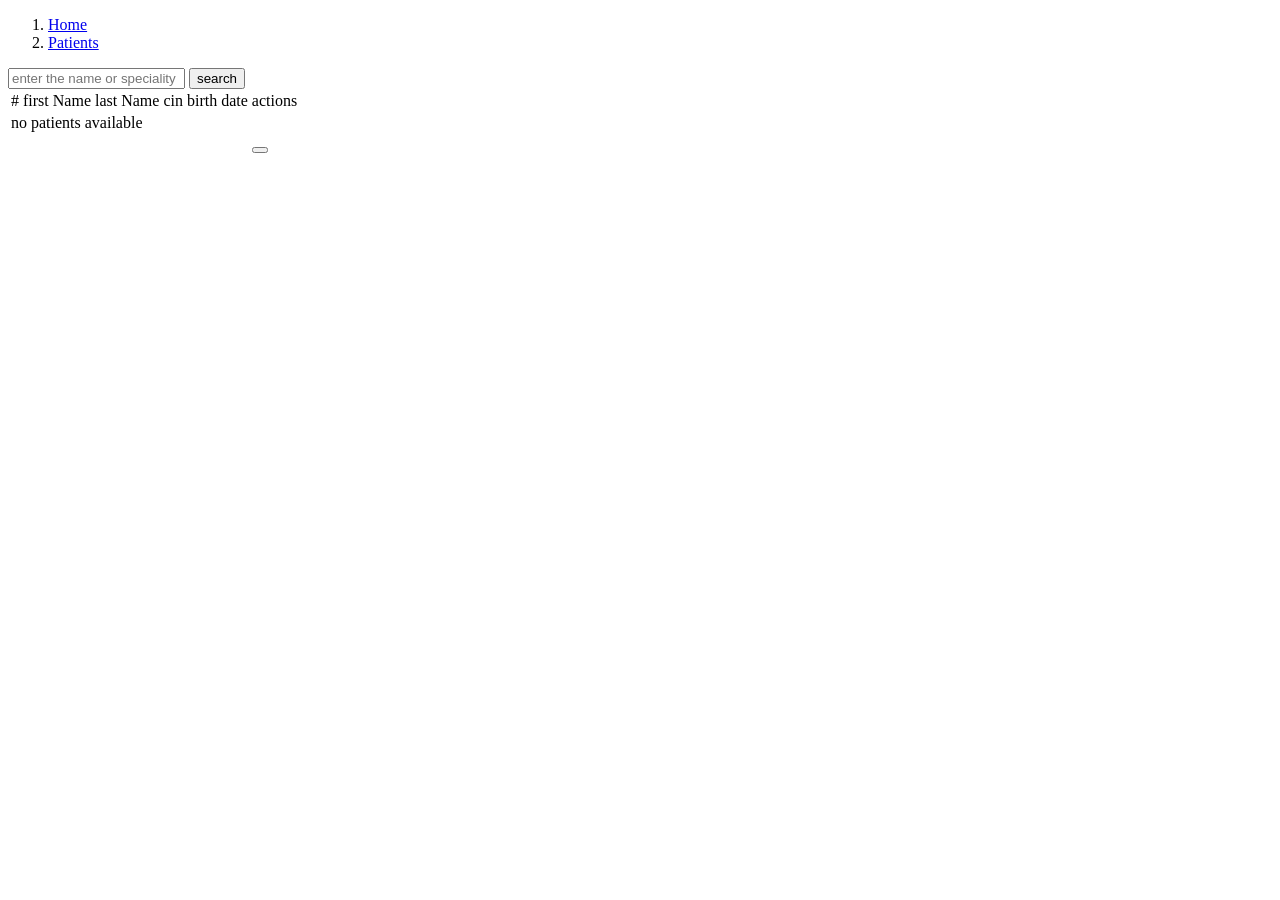
<file: src/main/resources/templates/patients.html>
<!doctype html>
<html
  lang="en"
  xmlns:th="http://www.thymeleaf.org"
  xmlns:layout="http://www.ultraq.net.nz/thymeleaf/layout"
  layout:decorate="~{layout}"
>
  <head>
    <meta charset="UTF-8" />
    <meta
      name="viewport"
      content="width=device-width, user-scalable=no, initial-scale=1.0, maximum-scale=1.0, minimum-scale=1.0"
    />
    <meta http-equiv="X-UA-Compatible" content="ie=edge" />
    <title>Patients</title>
    <link th:href="@{/main.css}" rel="stylesheet" />
  </head>
  <body>
    <div layout:fragment="content">
      <nav aria-label="breadcrumb">
        <ol class="breadcrumb">
          <li class="breadcrumb-item">
            <a class="text-decoration-none text-dark" href="/">Home</a>
          </li>
          <li class="breadcrumb-item active" aria-current="page">
            <a class="text-decoration-none text-dark" href="/patient/"
              >Patients</a
            >
          </li>
        </ol>
      </nav>
      <div
        class="d-flex align-items-center justify-content-start mb-3 bg-white p-3 rounded-3 border"
      >
        <form
          action="/patient/"
          method="get"
          class="d-flex align-items-center justify-content-center"
        >
          <input
            th:value="${search}"
            type="text"
            name="search"
            id=""
            class="form-control"
            placeholder="enter the name or speciality"
          />
          <button
            type="submit"
            class="btn rounded-3 c-btn-primary text-white ms-2 d-flex align-items-center"
          >
            <i class="fa-solid fa-magnifying-glass me-2"></i>search
          </button>
        </form>

      </div>

      <div class="border rounded-3 overflow-hidden">
        <table class="table table-hover mb-0">
          <thead>
            <tr>
              <td>#</td>
              <td>first Name</td>
              <td>last Name</td>
              <td>cin</td>
              <td>birth date</td>
              <td>actions</td>
            </tr>
          </thead>
          <tbody>
            <tr th:if="${patients.isEmpty()}">
              <td colspan="6">no patients available</td>
            </tr>
            <tr th:each="patient : ${patients}">
              <td th:text="${patient.getId()}"></td>
              <td th:text="${patient.getFirstName()}"></td>
              <td th:text="${patient.getLastName()}"></td>
              <td th:text="${patient.getCin()}"></td>
              <td th:text="${patient.getBirthDate()}"></td>
              <td>
                <form
                  th:action="@{/patient/delete/{id}(id=${patient.getId()})}"
                  method="post"
                >
                  <button class="btn">
                    <i class="fa-solid fa-trash text-danger"></i>
                  </button>
                </form>
              </td>
            </tr>
          </tbody>
        </table>
      </div>
    </div>
  </body>
</html>
</file>
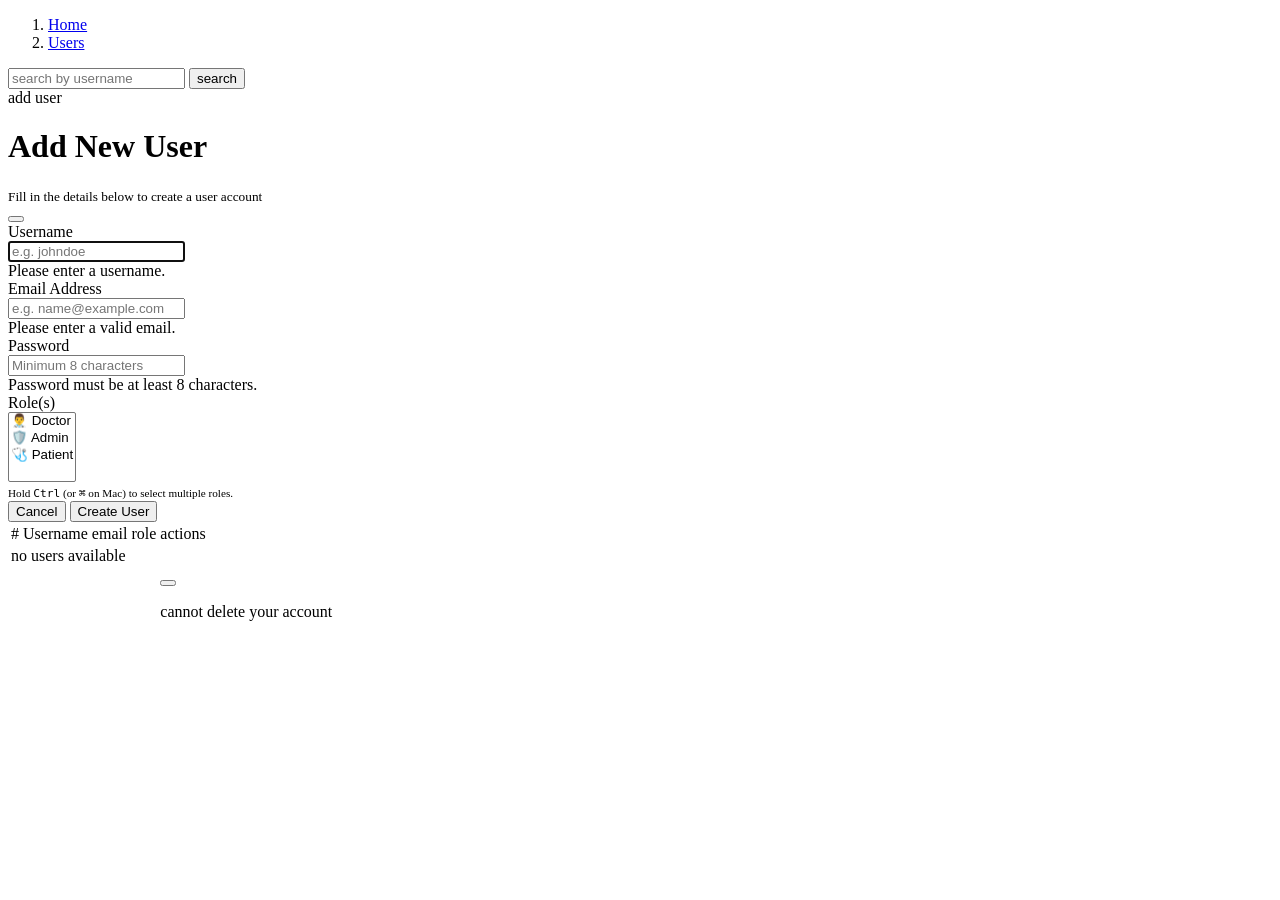
<file: src/main/resources/templates/users.html>
<!doctype html>
<html
  lang="en"
  xmlns:th="http://www.thymeleaf.org"
  xmlns:layout="http://www.ultraq.net.nz/thymeleaf/layout"
  layout:decorate="~{layout}"
>
  <head>
    <meta charset="UTF-8" />
    <meta
      name="viewport"
      content="width=device-width, user-scalable=no, initial-scale=1.0, maximum-scale=1.0, minimum-scale=1.0"
    />
    <meta http-equiv="X-UA-Compatible" content="ie=edge" />
    <title>Patients</title>
    <link th:href="@{/main.css}" rel="stylesheet" />
  </head>
  <body>
    <div layout:fragment="content">
      <nav aria-label="breadcrumb">
        <ol class="breadcrumb">
          <li class="breadcrumb-item">
            <a class="text-decoration-none text-dark" href="/">Home</a>
          </li>
          <li class="breadcrumb-item active" aria-current="page">
            <a class="text-decoration-none text-dark" href="/user/">Users</a>
          </li>
        </ol>
      </nav>
      <div
        class="d-flex align-items-center justify-content-between mb-3 bg-white p-3 rounded-3 border"
      >
        <div class="w-50 d-flex">
          <input
            type="text"
            placeholder="search by username"
            class="form-control"
          />
          <button
            class="btn rounded-3 c-btn-primary text-white ms-2 d-flex align-items-center"
          >
            <i class="fa-solid fa-magnifying-glass me-2"></i>search
          </button>
        </div>
        <a
          class="btn c-outline-primary c-text-primary rounded-3 text-capitalize"
          data-bs-toggle="modal"
          data-bs-target="#addUserModal"
          >add user<i class="fa-solid fa-plus ms-1"></i
        ></a>
      </div>
      <div
              class="modal fade"
              id="addUserModal"
              tabindex="-1"
              aria-labelledby="addUserModalLabel"
              aria-hidden="true"
      >
        <div class="modal-dialog modal-dialog-centered modal-lg">
          <div class="modal-content border-0 shadow-lg rounded-4 overflow-hidden">
            <!-- Header with accent color -->
            <div class="modal-header bg-primary bg-opacity-10 border-0 py-3 px-4">
              <div class="d-flex align-items-center">
                <div
                        class="bg-primary bg-opacity-25 p-2 rounded-3 me-3 text-primary"
                >
                  <i class="fa-solid fa-user-plus fa-lg"></i>
                </div>
                <div>
                  <h1 class="modal-title fs-4 fw-bold text-primary" id="addUserModalLabel">
                    Add New User
                  </h1>
                  <small class="text-muted">Fill in the details below to create a user account</small>
                </div>
              </div>
              <button
                      type="button"
                      class="btn-close"
                      data-bs-dismiss="modal"
                      aria-label="Close"
              ></button>
            </div>

            <!-- Modal Body -->
            <div class="modal-body p-4">
              <form th:action="@{/user/}" method="post" id="addUserForm" class="needs-validation">
                <div class="row g-3">
                  <!-- Username -->
                  <div class="col-md-6">
                    <label for="username" class="form-label fw-semibold small text-secondary">
                      <i class="fa-regular fa-user me-1"></i> Username
                    </label>
                    <div class="input-group">
                <span class="input-group-text bg-light border-end-0">
                  <i class="fa-regular fa-user text-muted"></i>
                </span>
                      <input
                              id="username"
                              name="username"
                              class="form-control border-start-0 ps-0"
                              type="text"
                              placeholder="e.g. johndoe"
                              required
                              autofocus
                      />
                    </div>
                    <div class="invalid-feedback">Please enter a username.</div>
                  </div>

                  <!-- Email -->
                  <div class="col-md-6">
                    <label for="email" class="form-label fw-semibold small text-secondary">
                      <i class="fa-regular fa-envelope me-1"></i> Email Address
                    </label>
                    <div class="input-group">
                <span class="input-group-text bg-light border-end-0">
                  <i class="fa-regular fa-envelope text-muted"></i>
                </span>
                      <input
                              id="email"
                              name="email"
                              class="form-control border-start-0 ps-0"
                              type="email"
                              placeholder="e.g. name@example.com"
                              required
                      />
                    </div>
                    <div class="invalid-feedback">Please enter a valid email.</div>
                  </div>

                  <!-- Password -->
                  <div class="col-md-6">
                    <label for="password" class="form-label fw-semibold small text-secondary">
                      <i class="fa-solid fa-key me-1"></i> Password
                    </label>
                    <div class="input-group">
                <span class="input-group-text bg-light border-end-0">
                  <i class="fa-solid fa-key text-muted"></i>
                </span>
                      <input
                              id="password"
                              name="password"
                              class="form-control border-start-0 ps-0"
                              type="password"
                              placeholder="Minimum 8 characters"
                              required
                              minlength="8"
                      />
                    </div>
                    <div class="invalid-feedback">Password must be at least 8 characters.</div>
                  </div>

                  <!-- Role -->
                  <div class="col-md-6">
                    <label for="role" class="form-label fw-semibold small text-secondary">
                      <i class="fa-solid fa-user-tag me-1"></i> Role(s)
                    </label>
                    <div class="input-group">
                <span class="input-group-text bg-light border-end-0">
                  <i class="fa-solid fa-user-tag text-muted"></i>
                </span>
                      <select
                              class="form-select border-start-0 ps-0"
                              name="roles"
                              id="role"
                              multiple
                              required
                              style="min-height: 58px;"
                      >
                        <option value="ROLE_DOCTOR">👨‍⚕️ Doctor</option>
                        <option value="ROLE_ADMIN">🛡️ Admin</option>
                        <option value="ROLE_PATIENT">🩺 Patient</option>
                      </select>
                    </div>
                    <small class="text-muted" style="font-size: 0.7rem;">
                      <i class="fa-regular fa-circle-question"></i> Hold <kbd>Ctrl</kbd> (or <kbd>⌘</kbd> on Mac) to select multiple roles.
                    </small>
                  </div>
                </div>
              </form>
            </div>

            <!-- Modal Footer -->
            <div class="modal-footer bg-light bg-opacity-50 border-0 px-4 py-3">
              <button
                      class="btn btn-outline-secondary rounded-pill px-4"
                      type="button"
                      data-bs-dismiss="modal"
              >
                <i class="fa-regular fa-circle-xmark me-1"></i> Cancel
              </button>
              <button
                      class="btn btn-primary rounded-pill px-4 shadow-sm"
                      type="submit"
                      form="addUserForm"
              >
                <i class="fa-regular fa-floppy-disk me-1"></i> Create User
              </button>
            </div>
          </div>
        </div>
      </div>
      <div class="border rounded-3 overflow-hidden">
        <table class="table table-hover mb-0">
          <thead>
            <tr>
              <td>#</td>
              <td>Username</td>
              <td>email</td>
              <td>role</td>
              <td>actions</td>
            </tr>
          </thead>
          <tbody>
            <tr th:if="${users.isEmpty()}">
              <td colspan="5">no users available</td>
            </tr>
            <tr th:each="user : ${users}">
              <td th:text="${user.getId()}"></td>
              <td th:text="${user.getUsername()}"></td>
              <td
                th:text='${(user.getEmail() != null ) ? user.getEmail() : "Not exists"}'
              ></td>
              <td>
                <div
                  th:each="role : ${user.getRoles()}"
                  th:text="${role.getRoleName()}"
                  class="badge bg-success"
                ></div>
              </td>
              <td>
                <form
                  th:if="${!#authentication.getName().equalsIgnoreCase(user.getUsername())}"
                  class=""
                  method="post"
                  th:action='@{${"/user/" + user.getId() + "/delete"}}'
                >
                  <button class="btn">
                    <i class="fa-solid fa-trash text-danger"></i>
                  </button>
                </form>
                <p
                  th:if="${#authentication.getName().equalsIgnoreCase(user.getUsername())}"
                  class="badge bg-danger text-capitalize"
                >
                  <i class="fa-solid fa-lock me-2"></i>
                  cannot delete your account
                </p>
              </td>
            </tr>
          </tbody>
        </table>
      </div>
    </div>
  </body>
</html>
</file>
